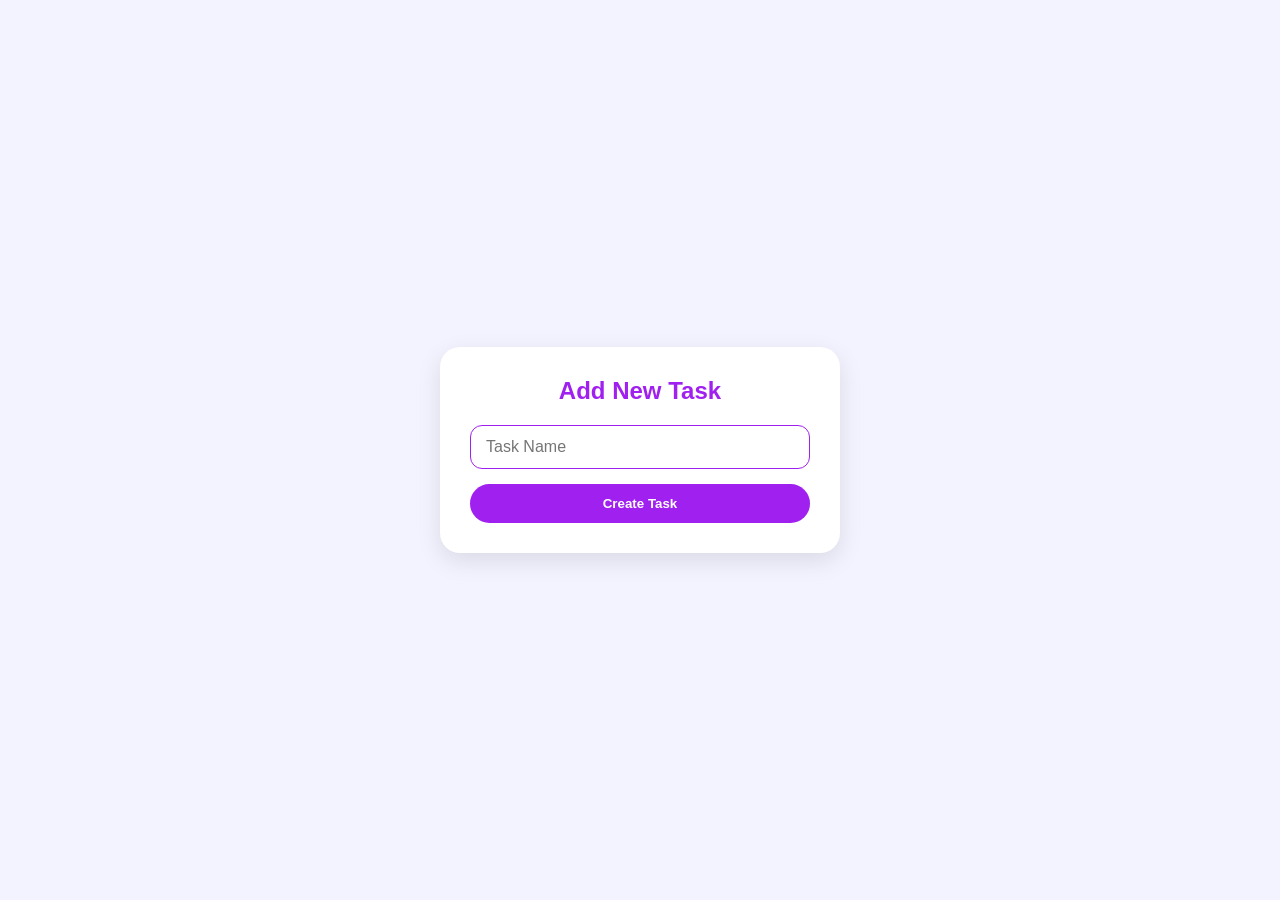
<file: templates/add_task.html>
<!DOCTYPE html>
<html lang="en">
<head>
    <meta charset="UTF-8">
    <meta name="viewport" content="width=device-width, initial-scale=1.0">
    <title>Add Task</title>
    <link rel="stylesheet" href="../static/add_task.css">
</head>
<body>
    <form class="add-task-form" method="post" action="/tasks">
    <h2>Add New Task</h2>
    <input type="text" name="title" placeholder="Task Name" required >
    <button type="submit">Create Task</button>
</form>
</body>
</html>
</file>
<file: static/add_task.css>
* {
  box-sizing: border-box;
  }

body {
font-family: 'Inter', sans-serif;
background: #f3f3ff;
display: flex;
justify-content: center;
align-items: center;
min-height: 100vh;
margin: 0;
}

.add-task-form {
background: #fff;
padding: 30px;
border-radius: 20px;
box-shadow: 0 8px 25px rgba(0, 0, 0, 0.1);
width: 100%;
max-width: 400px;
}

.add-task-form h2 {
text-align: center;
color: #A020F0;
margin: 0 0 20px;
}

.add-task-form input {
display: block;
width: 100%;
padding: 12px 15px;
margin: 10px 0;
border-radius: 12px;
border: 1px solid #A020F0;
outline: none;
font-size: 1rem;
}

.add-task-form button {
display: block;
width: 100%;
background: #A020F0;
color: #fff;
padding: 12px;
font-weight: 600;
border: none;
border-radius: 50px;
margin-top: 15px;
cursor: pointer;
transition: transform 0.2s ease;
}

.add-task-form button:hover {
transform: scale(1.05);
}
</file>
